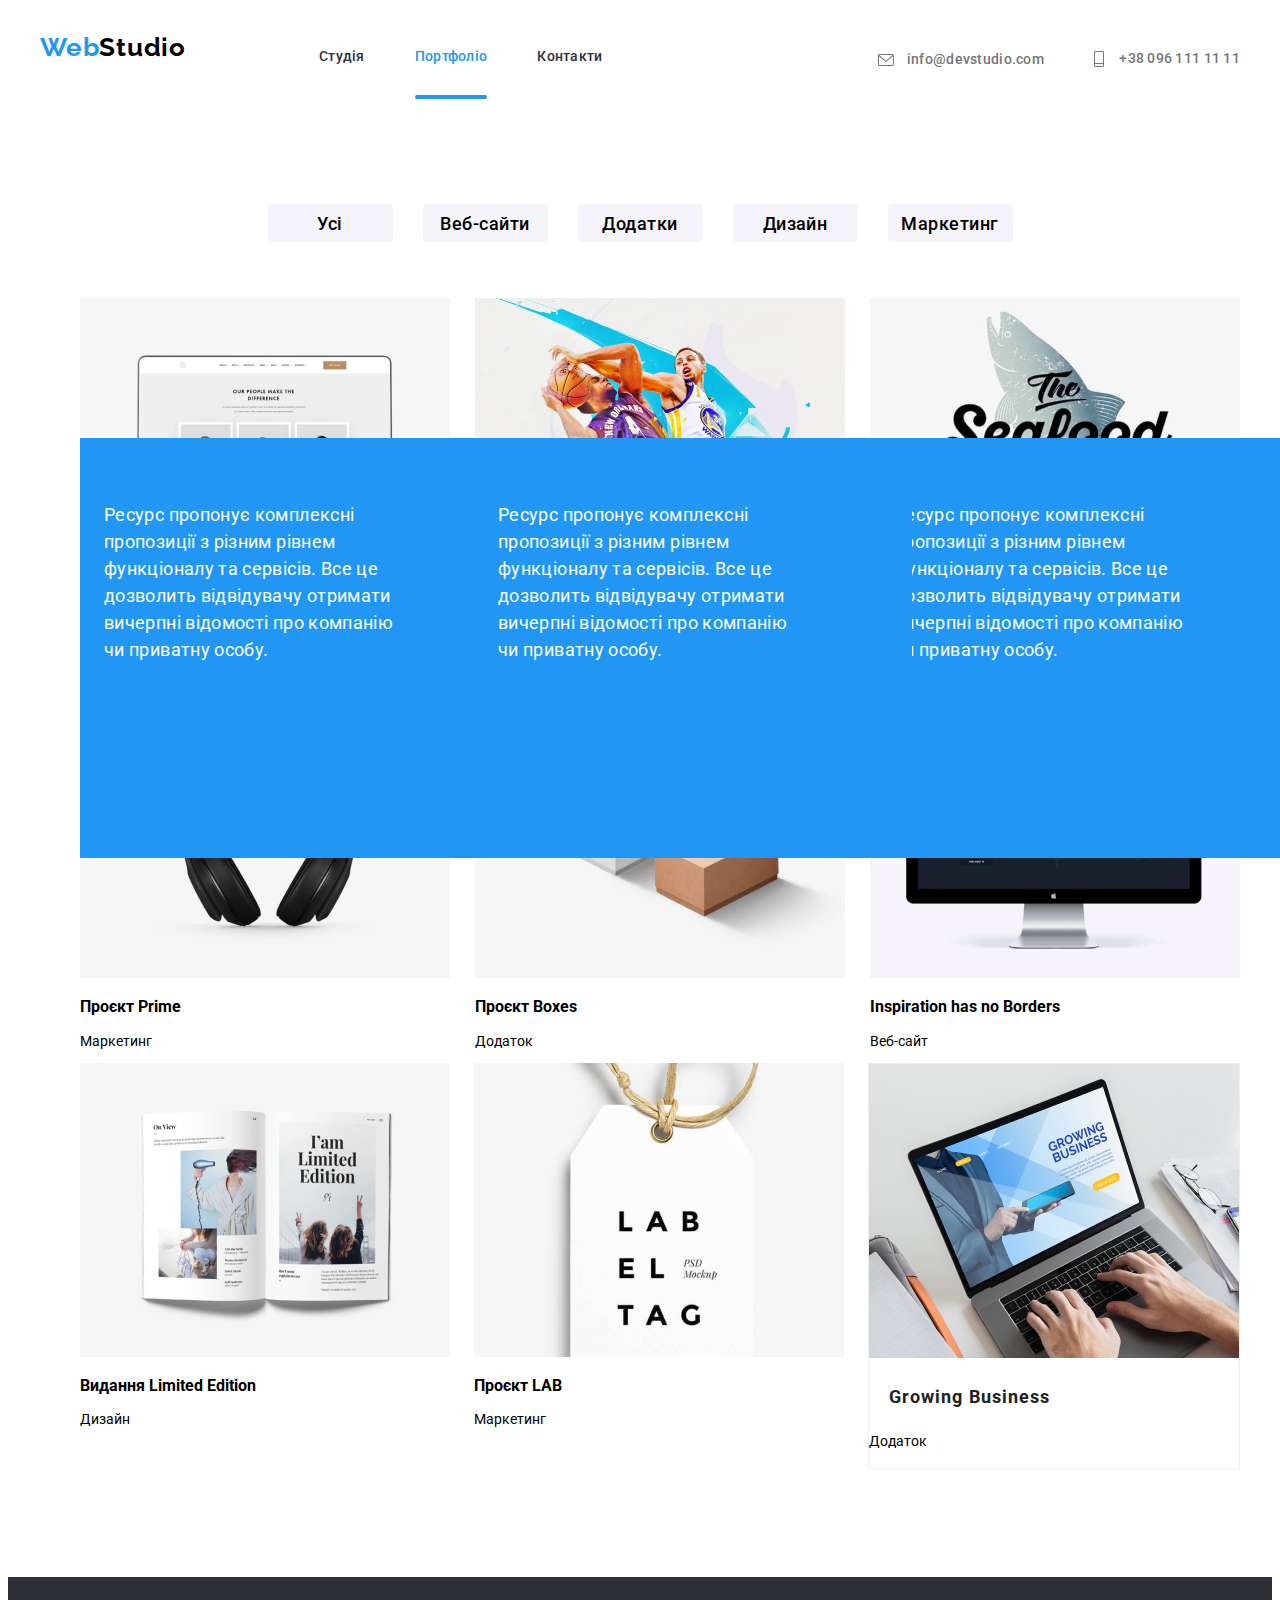
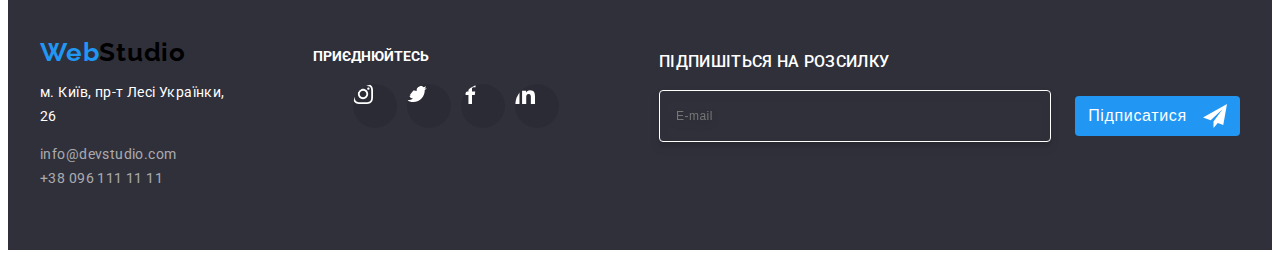
<file: Portfolio.html>
<!DOCTYPE html>
<html lang="en">
  <head>
    <meta charset="UTF-8" />
    <meta name="viewport" content="width=device-width, initial-scale=1.0" />
 <title class="web">WebStudio</title>
    <link rel="preconnect" href="https://fonts.googleapis.com" />
    <link rel="preconnect" href="https://fonts.gstatic.com" crossorigin />
    <link
      href="https://fonts.googleapis.com/css2?family=Raleway:wght@700&family=Roboto:wght@400;500;700;900&display=swap"
      rel="stylesheet"
    />
        <!-- <link rel="stylesheet" href="./css/style.css" /> -->
        <link rel="stylesheet" href="./css/main.min.css" />
  </head>
  <body>
    <header class="header">
      <div class="container">
        <div class="header-spacer">
        
        
          <a
          class="logo header-spacer__logo"
          href="file:///Users/marianasafiulin/Desktop/GOITEENS/dz4-5.html"
          ><span class="header-spacer__logo header-spacer__logo--studio">Web</span>Studio</a
        >
        <nav class="navigation">
          <ul class="nav-list">
            <li class="nav-list__item"><a class="nav-list__link" href="./index.html">Студія</a></li>
            <li class="nav-list__item"><a class="nav-list__link nav-list__link--current" href="./Portfolio.html">Портфоліо</a></li>
            <li class="nav-list__item"><a class="nav-list__link" href="#">Контакти</a></li>
          </ul>
        </nav>
      </div>

        <ul class="addres-list">
          <li class="addres-list__item">
            <a class="addres-list__link" href="mailto:info@devstudio.com">
              <svg class="addres-list__svg" width="16px" height="12px">
                <use
                class="addres-list__icon"
                  href="./images/symboldefs.svg#icon-mail"
                  width="16px"
                  height="12px"
                />
              </svg>
              info@devstudio.com</a
            >
          </li>
          <li class="addres-list__item">
            <a class="addres-list__link" href="tel:+380961111111">
              <svg class="addres-list__svg" width="12px" height="16px">
                <use
                  class="addres-list__icon"
                  href="./images/symboldefs.svg#icon-telephone-nm"
                  width="10px"
                  height="16px"
                />
              </svg>
              +38 096 111 11 11</a
            >
          </li>
        </ul>
      </div>
    </header>
    <main>
      <section class="portfolio-section">
      <div class="container">
      
      <div class="button-list">
        <button class="portf-button">Усі</button>
        <button class="portf-button">Веб-сайти</button>
        <button class="portf-button">Додатки</button>
        <button class="portf-button">Дизайн</button>
        <button class="portf-button">Маркетинг</button>
      </div>
   
      
        <ul class="cards-list">
          <li class="cards-list__item">

            <div class="cards-list__thumb">
            <img src="./images/portfolio/img.png" alt="tehnocrack" />
            <p class="overflow-text">Ресурс пропонує комплексні<br>
              пропозиції з різним рівнем<br> функціоналу та сервісів. Все це<br> дозволить відвідувачу отримати<br> вичерпні відомості про компанію<br>
              чи приватну особу.</p>
            </div>
            <div class="cards-list__name">
            <h2 class="cards-list__work">Технокряк</h2>
            <p class="cards-list__section">Веб-сайт</p>
            </div>
          </li>
          <li class="cards-list__item">
            
            <div class="cards-list__thumb">
            <img
              src="./images/portfolio/img-2.png"
              alt="New Orlean vs Golden Star"
            />
            <p class="overflow-text">Ресурс пропонує комплексні<br>
              пропозиції з різним рівнем<br> функціоналу та сервісів. Все це<br> дозволить відвідувачу отримати<br> вичерпні відомості про компанію<br>
              чи приватну особу.</p>
            </div>
            <div class="cards-list__thumb">
            <h3 class="cards-list__work">Постер New Orlean vs Golden Star</h3>
            <p class="cards-list__section">Дизайн</p>
            </div>
          </li>
          <li class="cards-list__item">
            <div class="cards-list__thumb">
            <img src="./images/portfolio/img-3.png" alt="Seafood" />
            <p class="overflow-text">Ресурс пропонує комплексні<br>
              пропозиції з різним рівнем<br> функціоналу та сервісів. Все це<br> дозволить відвідувачу отримати<br> вичерпні відомості про компанію<br>
              чи приватну особу.</p>
            </div>
            <div class="cards-list__thumb">
            <h3 class="cards-list__work">Ресторан Seafood</h3>
            <p class="cards-list__section">Додаток</p>
            </div>
          </li>
          <li class="cards-list__item">
            <div class="cards-list__thumb">
            <img src="./images/portfolio/img-4.png" alt="Prime" /><p class="overflow-text">Ресурс пропонує комплексні<br>
              пропозиції з різним рівнем<br> функціоналу та сервісів. Все це<br> дозволить відвідувачу отримати<br> вичерпні відомості про компанію<br>
              чи приватну особу.</p>
            </div>
            <div class="cards-list__thumb">
            <h3 class="cards-list__work">Проєкт Prime</h3>
           
            <p class="cards-list__section">Маркетинг</p>
            </div>
          </li>
          <li class="cards-list__item">
            <div class="cards-list__thumb">
            <img src="./images/portfolio/img-5.png" alt="Boxes" /><p class="overflow-text">Ресурс пропонує комплексні<br>
              пропозиції з різним рівнем<br> функціоналу та сервісів. Все це<br> дозволить відвідувачу отримати<br> вичерпні відомості про компанію<br>
              чи приватну особу.</p>
             </div>
             <div class="cards-list__thumb">
            <h3 class="cards-list__work">Проєкт Boxes</h3>
            <p class="cards-list__section">Додаток</p>
            </div>
          </li>
          <li class="cards-list__item">
            <div class="cards-list__thumb">
            <img
              src="./images/portfolio/img-6.png"
              alt="Inspiration has no Borders"
            />
            <p class="overflow-text">Ресурс пропонує комплексні<br>
              пропозиції з різним рівнем<br> функціоналу та сервісів. Все це<br> дозволить відвідувачу отримати<br> вичерпні відомості про компанію<br>
              чи приватну особу.</p>
            </div>
            <div class="cards-list__thumb">
            <h3 class="cards-list__work">Inspiration has no Borders</h3>
            <p class="cards-list__section">Веб-сайт</p>
            </div>
          </li>
          <li class="cards-list__item">
            <div class="cards-list__thumb">
            <img src="./images/portfolio/img-7.png" alt=" Limited Edition" />
            <p class="overflow-text">Ресурс пропонує комплексні<br>
              пропозиції з різним рівнем<br> функціоналу та сервісів. Все це<br> дозволить відвідувачу отримати<br> вичерпні відомості про компанію<br>
              чи приватну особу.</p>
            </div>
            <div class="pcards-list__thumb">
            <h3 class="cards-list__work">Видання Limited Edition</h3>
            <p class="cards-list__section">Дизайн</p>
            </div>
          </li>
          <li class="cards-list__item">
            <div class="cards-list__thumb">
            <img src="./images/portfolio/img-8.png" alt="LAB" />
            <p class="overflow-text">Ресурс пропонує комплексні<br>
              пропозиції з різним рівнем<br> функціоналу та сервісів. Все це<br> дозволить відвідувачу отримати<br> вичерпні відомості про компанію<br>
              чи приватну особу.</p>
            </div>
            <div class="cards-list__thumb">
            <h3 class="cards-list__work">Проєкт LAB</h3>
            <p class="cards-list__section">Маркетинг</p>
            </div>
          </li>
          <li class="portf-list-item">
            <div class="portfolio-cover-image">
            <img src="./images/portfolio/img-9.png" alt="Business" />
            <p class="overflow-text">Ресурс пропонує комплексні<br>
              пропозиції з різним рівнем<br> функціоналу та сервісів. Все це<br> дозволить відвідувачу отримати<br> вичерпні відомості про компанію<br>
              чи приватну особу.</p>
            </div>
            <div class="portfolio-list-name">
            
            <h3 class="portf-list-work">Growing Business</h3>
            <p class="cards-list__section">Додаток</p>
            </div>
          </li>
        </ul>
    
      </div>
    </section>
    </main>
    <footer class="footer">
      <div class="container">
        <!-- <section class="footer-content"> -->
          <div class="footer-content-item">
            <a
          class="logo footer-spacer__logo"
          href="file:///Users/marianasafiulin/Desktop/GOITEENS/dz4-5.html"
          ><span class="footer-spacer__logo--studio">Web</span>Studio</a
        >

            <addres class="addres">
              <p class="addres__text">м. Київ, пр-т Лесі Українки, 26</p>
              <a class="mail-footer" href="mailto:info@devstudio.com">
                info@devstudio.com</a
              >
              <br />
              <a class="tel-footer" href="tel:+380961111111">
                +38 096 111 11 11</a
              >
            </addres>
          </div>

          <div class="footer-social-svg">
            <h2 class="footer-svg__title">ПРИЄДНЮЙТЕСЬ</h2>
            <div class="footer-svg__box">
              <ul class="footer-background">
                <li>
                  <a class="footer-background__svg">
                    <svg class="footer-background__use" >
                      <use
                        class="footer-use__svg"
                        href="./images/symboldefs.svg#icon-instagram"
                        width="20" height="20"
                      />
                    </svg>
                  </a>
                </li>
                <li>
                  <a class="footer-background__svg">
                    <svg class="footer-background__use" >
                      <use
                        class="footer-use__svg"
                        href="./images/symboldefs.svg#icon-twitter"
                        width="20" height="20"
                      />
                    </svg>
                  </a>
                </li>
                <li>
                  <a class="footer-background__svg">
                    <svg class="footer-background__use" >
                      <use
                        class="footer-use__svg"
                        href="./images/symboldefs.svg#icon-facebook"
                        width="20" height="20"
                      />
                    </svg>
                  </a>
                </li>
                <li>
                  <a class="footer-background__svg">
                    <svg class="footer-background__use" >
                      <use
                        class="footer-use__svg"
                        href="./images/symboldefs.svg#icon-linkedin"
                        width="20" height="20"
                      />
                    </svg>
                  </a>
                </li>
              </ul>
            </div>
          </div>
          <div class="footer-media__form">
            <h2 class="footer-media__text">ПІДПИШІТЬСЯ НА РОЗСИЛКУ</h2>

            <form class="footer-form">
              <label class="footer-form__label">
                <input
                  class="footer-form__input"
                  type="email"
                  name="footer-email"
                  placeholder="E-mail"
                  width="358" height="50"
                />
              </label>
              <button type="submit" class="footer-form__btn">
                Підписатися
                <svg class="footer-form__icon" width="24" height="24">
                  <use
                    href="./images/svg/symboldefs.svg#icon-icon-send"
                    width="24"
                    height="24"
                  ></use>
                </svg>
              </button>
            </form>
          </div>
        <!-- </section> -->
      </div>
    </footer>
  </body>
</html>
</file>
<file: css/style.css>
body {
  font-family: "Roboto", sans-serif;
  font-size: 14px;
  font-weight: 400;
}


ul {
  list-style-type: none;
}

.hero-btn {
  border-radius: 4px;
  background: #2196f3;
  border: none;
  box-shadow: 0px 4px 4px 0px rgba(0, 0, 0, 0.15);
}
.container {
  width: 1200px;
  padding: 0 15px;
  margin: 0 auto;
}

.header {
  display: flex;
  flex-direction: row;
  justify-content: center;
  align-items: center;
}
.header-list {
  display: flex;
  justify-content: space-between;
}

.web {
  color: #000;
  font-family: Raleway;
  font-size: 26px;
  font-style: normal;
  font-weight: 700;
  line-height: normal;
  letter-spacing: 0.78px;
  margin-right: 93px;
  text-decoration: none;
  transition-property: color;
  transition-duration: 250ms;
  animation-name: header-anim;
}
 .web-footer-part:hover {
  color: #2196f3;
}

.portfolio-list-name {
  position: relative;
  z-index: 2;
  background-color: #ffff;
  width: 370px;
  height: 108px;
  padding: 21px 0 0 0;
}


.web-part {
  color: #2196f3;
  font-family: "Raleway", sans-serif;
  font-size: 26px;
  font-style: normal;
  text-decoration: none;
  font-weight: 700;
  line-height: normal;
  letter-spacing: 0.78px;
}

.web:hover {
  color: #2196f3;
}

.web-footer:hover {
  color: #2196f3;
}

.navigation {
  display: flex;
  align-items: center;
}

.nav-list {
  display: flex;
  gap: 50px;
}
.addres-item {
  color: #757575;
  font-family: "Roboto", sans-serif;
  font-size: 14px;
  font-style: normal;
  font-weight: 500;
  line-height: normal;
  letter-spacing: 0.28px;
  animation-name: header-anim;
  
}

.addres-text {
  color: inherit;
  text-decoration: none;
  transition-property: color;
  transition-duration: 250ms;
  transition-timing-function: cubic-bezier(0.4, 0, 0.2, 1);
}

.addres-text:hover {
  color: #2196f3;
}

.addres-svg {
  margin-right: 10px;
  vertical-align: middle;
  fill: #757575;
  
}
.addres-use-svg {
  animation-name: fill;
  transition-property: fill;
    transition-duration: 250ms;
    transition-timing-function: cubic-bezier(0.4, 0, 0.2, 1);
  
}


.addres-item:hover .addres-use-svg {
  fill: #2196f3;
}

.nav-item {
  color: #212121;
  font-family: Roboto;
  font-size: 14px;
  font-style: normal;
  font-weight: 500;
  line-height: normal;
  letter-spacing: 0.28px;
  animation-name: header-anim;
}

@keyframes header-anim {
  0%{
    color: initial;
  }
  100%{
    color: #2196f3;
  }
}


.addres-list {
  display: flex;
  gap: 50px;
  align-items: center;
}


.nav-menu-link.current::after {
  content: "";
  position: relative;
  display: block;
  left: 0;
  top: 28px;
  bottom: -1px;
  height: 4px;
  background-color: #2196f3;
  border-radius: 2px;
  transition-property: color;
  transition-duration: 250ms;
  transition-timing-function: cubic-bezier(0.4, 0, 0.2, 1);
}

.nav-menu-link:hover {
  width: 100%;
  color: #2196f3;
}

.nav-menu-link.current {
  color: #2196f3;
}

.nav-menu-link {
  position: relative;
  color: #2e2f42;
  font-family: Roboto;
  font-size: 16px;
  font-style: normal;
  font-weight: 500;
  line-height: 1.5;
  letter-spacing: 0.02em;
  text-decoration: none;
  display: block;
  gap: 40px;
  font-size: 14px;
  transition-property: color;
  transition-duration: 250ms;
  transition-timing-function: cubic-bezier(0.4, 0, 0.2, 1);
}

.nav-item:hover .nav-menu-link {
  color: #2196f3;
}
.header-mail {
  color: #757575;
}
.header-telephone {
  color: #757575;
}

.hero {
  background-image: url("../images/overlay.jpg");
  opacity: 0, 5;
  background-repeat: no-repeat;
  background-color: #2f303a;
  padding-top: 200px;
  padding-bottom: 200px;
  background-position: center;

}

.hero-btn {
  color: #fff;
  text-align: center;
  font-family: Roboto;
  font-size: 16px;
  font-style: normal;
  font-weight: 700;
  line-height: 30px;
  padding: 10px 32px;
  display: block;
  margin: 0 auto;
}

.hero-title {
  width: 696px;
  height: 120px;
  color: #fff;
  text-align: center;
  font-family: Roboto;
  font-weight: 900;
  font-size: 44px;
  font-style: normal;
  text-transform: uppercase;
  margin: auto;
}

.title-h2 {
  margin-bottom: 50px;
  color: #212121;
    text-align: center;
    font-family: "Roboto", sans-serif;
    font-size: 36px;
    font-style: normal;
    font-weight: 700;
    line-height: normal;
    letter-spacing: 1.08px;
}

.team-list {
  display: flex;
  flex-direction: row;
}

.adventages-list {
  display: flex;
  gap: 30px;
}

.adventages-list-item::before {
  content: "";
  display: inline-block;
  width: 270px;
  height: 120px;
  background-color: #f5f4fa;
  background-repeat: no-repeat;
  background-position: center;
}

.adventages-list-item:nth-child(1)::before {
  background-image: url("../images/antena.svg");
}

.adventages-list-item:nth-child(2)::before {
  background-image: url("../images/astronaut.svg");
}

.adventages-list-item:nth-child(3)::before {
  background-image: url("../images/clock.svg");
}

.adventages-list-item:nth-child(4)::before {
  background-image: url("../images/diagram.svg");
}

.adventages-list-tittle {
  color: #212121;
  font-family: Roboto;
  font-size: 14px;
  font-style: normal;
  font-weight: 700;
  line-height: normal;
  letter-spacing: 0.42px;
  text-transform: uppercase;
  padding-top: 30px;
  padding-bottom: 10px;
}

.adventages-list-text {
  color: #757575;
  font-family: Roboto;
  font-size: 14px;
  font-style: normal;
  font-weight: 400;
  line-height: 24px; /* 171.429% */
  letter-spacing: 0.42px;
}

.photo {
  width: 270px;
  height: 260px;
  margin-bottom: 30px;
}

.work-title {
  margin-bottom: 50px;
  color: #212121;
  text-align: center;
  font-family: "Roboto", sans-serif;
  font-size: 36px;
  font-style: normal;
  font-weight: 700;
  line-height: normal;
  letter-spacing: 1.08px;
}

.work-list {
  display: flex;
  gap: 30px;
}

.work-list-item {
  position: relative;
}



.work-list-name {
  display: block;
  background-color: #2f303a;
  opacity: 80%;
  width: 370px;
  height: 70px;
  padding-top: 27px;
  position: relative;
  top: 73px;
}

.work-name-text {
  font-family: "Roboto", sans-serif;
  font-size: 14px;
  color: #fff;
  padding-top: 27px;
  position: absolute;
  width: 100%;
  bottom: 0;
  padding-bottom: 27px;
  text-transform: uppercase;
  text-align: center;
  background-color: rgba(47, 48, 58, 0.8);
}

.team-list {
  display: flex;
  gap: 30px;
}

.team {
  display: flex;
  padding-top: 94px;
  padding-bottom: 94px;
  text-align: center;
  background: #f5f4fa;
}

.team-user {
  border: #000;
  border-radius: 0px 0px 4px 4px;
  background: #fff;
  box-shadow: 0px 2px 1px 0px rgba(0, 0, 0, 0.2),
    0px 1px 1px 0px rgba(0, 0, 0, 0.14), 0px 1px 3px 0px rgba(0, 0, 0, 0.12);
  padding-bottom: 30px;
}



.background-div-svg {
  display: flex;
  justify-content: center;
  gap: 10px
  ;
}

.background-div {
  display: flex;
  justify-content: center;
  align-items: center;
  width: 44px;
  height: 44px;
  border: 2px solid none;
  border-radius: 45px;
  fill: #afb1b8;
  animation-name: svg-background;
  transition-property: background-color;
  transition-duration: 250ms;
  transition-timing-function: cubic-bezier(0.4, 0, 0.2, 1);
}

.background-div:hover {
  background-color: #2196f3;
  fill: #fff;
  border: 2px solid none;
  border-radius: 45px;
  
}

.footer-svg {
  width: 20px;
  height: 20px;
  background-size: 44px;
}

.footer-background-div {
  display: flex;
  justify-content: center;
  align-items: center;
  width: 44px;
  height: 44px;
  border: 2px solid none;
  border-radius: 45px;
  fill: #fff;
  background-color: rgba(0, 0, 0, 10%);
  margin-right: 10px;
  animation-name: svg-background;
  transition-property: background-color;
  transition-duration: 250ms;
  transition-timing-function: cubic-bezier(0.4, 0, 0.2, 1);
}

@keyframes svg-background{
  0%{
    background-color: initial;
  }
  100%{
    background-color: #2196f3;
  }
}

.footer-background-div:hover {
  background-color: #2196f3;
  fill: #fff;
  border: 2px solid none;
  border-radius: 45px;
  
}

.footer-svg-title {
  text-align: center;
  color: #fff;
  font-family: "Roboto", sans-serif;
  font-weight: 500;
  font-size: 16px;
  line-height: 1.5;
  letter-spacing: 0.02em;
}

.work-svg {
  width: 20px;
  height: 20px;
  background-size: 44px;
}

.work-svg:hover {
  fill: #fff;
}

.name {
  color: #212121;
  text-align: center;
  font-family: Roboto;
  font-size: 16px;
  font-style: normal;
  font-weight: 500;
  line-height: normal;
  letter-spacing: 0.48px;
}

.robota {
  color: #757575;
  text-align: center;
  font-family: Roboto;
  font-size: 16px;
  font-style: normal;
  font-weight: 400;
  line-height: normal;
  letter-spacing: 0.48px;
  margin: 10px 0 30px 0;
  
}

.mail-footer,
.tel-footer {
  color: rgba(255, 255, 255, 0.6);
  font-family: Roboto;
  font-size: 14px;
  font-style: normal;
  font-weight: 400;
  line-height: 24px; /* 171.429% */
  letter-spacing: 0.42px;
  text-decoration: none;
}

.addres {
  color: #fff;
  font-family: Roboto;
  font-size: 14px;
  font-style: normal;
  font-weight: 400;
  line-height: 24px; /* 171.429% */
  letter-spacing: 0.42px;
}

.adventages {
  padding-top: 94px;
  padding-bottom: 94px;
}

.work {
  display: flex;
  padding-bottom: 94px;
  text-align: center;
}

.users {
  padding: 94px 0 94px 0;
}

.users-list-title {
  text-align: center;
  margin-bottom: 50px;
  color: #212121;
    font-family: "Roboto", sans-serif;
    font-size: 36px;
    font-style: normal;
    font-weight: 700;
    line-height: normal;
    letter-spacing: 1.08px;
}

.users-box {
  display: flex;
  padding-top: 94px;
  padding-bottom: 95px;
  display: flex;
  justify-content: space-between;
}

.users-list {
  display: flex;
  gap: 30px;
}

.users-list-box {
  display: flex;
  align-items: center;
  width: 170px;
  height: 92px;
  border: #afb1b8 1px solid;
  border-radius: 4px;
  transition-property: color;
  transition-duration: 250ms;
  transition-timing-function: cubic-bezier(0.4, 0, 0.2, 1);
}

.users-list-box:hover .user-svg-use {
  fill: #2196f3;
}

.users-list-box:hover {
  border-color: #2196f3;
  border-radius: 4px;
  
}

.users-svg {
  fill: #afb1b8;
  animation-name: fill;
  transition-property: fill;
    transition-duration: 250ms;
    transition-timing-function: cubic-bezier(0.4, 0, 0.2, 1);
  
}

.users-list-svg {
  display: block;
  margin: 0 auto;
  transition-property: border;
  transition-duration: 250ms;
  transition-timing-function: cubic-bezier(0.4, 0, 0.2, 1);
  
}

.users-list-svg:hover {
  border: #2196f3;
  
}

.users-list-box:hover .users-svg {
  fill: #2196f3;
  
}

.web-footer-part {
  color: #2196f3;
  text-decoration: none;
  font-family: Raleway;
  font-size: 26px;
  font-style: normal;
  font-weight: 700;
  line-height: normal;
  letter-spacing: 0.78px;
  text-decoration: none;
}

.web-footer {
  color: #fff;
  font-family: Raleway;
  font-size: 26px;
  font-style: normal;
  font-weight: 700;
  line-height: normal;
  letter-spacing: 0.78px;
  padding-top: 60px;
  text-decoration: none;
}

.addres {
  padding-top: 10px;
}

.mail-footer {
  padding-top: 5px;
}

.tel-footer {
  padding-top: 5px;
  padding-bottom: 60px;
}



.footer-background {
  display: flex;
  justify-content: center;
}

.footer-content-item {
  margin-right: 70px;
}

.footer-social-svg {
  margin-top: 70px;
  margin-right: 93px;
}

/* portfolio */



.portf-button {
  width: 125px;
  height: 38px;
  flex-shrink: 0;
  border-radius: 4px;
  background: #f5f4fa;
  transition-property: background-color;
  transition-duration: 250ms;
  transition-timing-function: cubic-bezier(0.4, 0, 0.2, 1);
}
.portf-button:hover {
  background-color: #2196f3;
  color: #fff;
}



.header-list {
  display: flex;
  justify-content: space-between;
  padding: 24px 0 25px 0;
}




.portfolio-list {
  display: flex;
  flex-wrap: wrap;
  justify-content: space-between;
  margin-top: 56px;
  

}

.portfolio-section {
  padding-bottom: 94px;
}

.portf-button {
  background-color: #f5f4fa;
  text-align: center;
  font-family: Roboto;
  font-size: 16px;
  font-style: normal;
  font-weight: 500;
  letter-spacing: 0.48px;
  font-size: large;
  border: none;
  width: 125px;
  height: 38px;
  flex-shrink: 0;
  border-radius: 4px;
  background: #f5f4fa;
}

.button-div {
  display: flex;
  justify-content: center;
}

.button-list {
  display: flex;
  justify-content: center;
  gap: 30px;
  margin-top: 94px;
}
.container-portfolio {
  width: 1200px;
}







.portf-list-item:hover .overflow-text {
  background-color: rgba(6, 139, 255, 0.9);
  transform: translateY(0);
  transition: transform 250ms cubic-bezier(0.4, 0, 0.2, 1);
  
  
}
.portf-list-item {
  width: 370px;
  height: 404px;
  border: 1px solid #EEEEEE;
}
.portfolio-cover-image {
  width: 370px;
  position: relative;
   overflow: hidden; 
  
}
.overflow-text {
  padding: 63px 44px 63px 24px;
  font-size: 18px;
  letter-spacing: 0.02em;
  line-height: 1.5;
  position: absolute;
  top: 0;
  width: 370px;
  height: 294px;
  align-items: center;
  justify-content: center;
  color: #fff;
  background: #2196f3;
  transform: translateY(100%); 
  transition: transform 250ms cubic-bezier(0.4, 0, 0.2, 1); 
}

.portf-list-item:hover {
  box-shadow: 0px 2px 1px 0px rgba(0, 0, 0, 0.2),
    0px 1px 1px 0px rgba(0, 0, 0, 0.14), 0px 1px 3px 0px rgba(0, 0, 0, 0.12);
}

.portf-list-work {
  color: #212121;
  font-family: Roboto;
  font-size: 18px;
  font-style: normal;
  font-weight: 700;
  line-height: 36px; /* 200% */
  letter-spacing: 1.08px;
  margin-left: 20px;
}

.portf-work-section {
  color: #757575;
  font-family: Roboto;
  font-size: 16px;
  font-style: normal;
  font-weight: 400;
  line-height: 30px; /* 187.5% */
  letter-spacing: 0.48px;
  margin-bottom: 20px;
  margin-left: 20px;
}

footer {
  background: #2f303a;
}

.web-footer-part {
  color: #2196f3;

  font-family: Raleway;
  font-size: 26px;
  font-style: normal;
  font-weight: 700;
  line-height: normal;
  letter-spacing: 0.78px;
}

.web-footer {
  color: #fff;
  font-family: Raleway;
  font-size: 26px;
  font-style: normal;
  font-weight: 700;
  line-height: normal;
  letter-spacing: 0.78px;
  padding-top: 60px;
  margin-bottom: 20px;
  display: inline-block;
  transition-property: color;
  transition-duration: 250ms;
  transition-timing-function: cubic-bezier(0.4, 0, 0.2, 1);
}

.addres {
  padding-top: 20px;
}

.mail-footer {
  padding-top: 5px;
}

.tel-footer {
  padding-top: 5px;
  padding-bottom: 60px;
}

.mail-footer,
.tel-footer {
  color: rgba(255, 255, 255, 0.6);
  font-family: Roboto;
  font-size: 14px;
  font-style: normal;
  font-weight: 400;
  line-height: 24px; /* 171.429% */
  letter-spacing: 0.42px;
}

.addres {
  color: #fff;
  font-family: Roboto;
  font-size: 14px;
  font-style: normal;
  font-weight: 400;
  line-height: 24px; /* 171.429% */
  letter-spacing: 0.42px;
  margin-top: 20px;
}

.footer-background {
  display: flex;
  justify-content: center;
}

.footer {
  padding-top: 60px;
  padding-bottom: 60px;
  background-color: #2f303a;
}
.footer .container {
  display: flex;
}

.footer-svg {
  width: 20px;
  height: 20px;
  background-size: 44px;
}



.footer-background-div {
  display: flex;
  justify-content: center;
  align-items: center;
  width: 44px;
  height: 44px;
  border: 2px solid none;
  border-radius: 45px;
  fill: #fff;
  background-color: rgba(0, 0, 0, 10%);
  margin-right: 10px;
}

.footer-background-div:hover {
  background-color: #2196f3;
  fill: #fff;
  border: 2px solid none;
  border-radius: 45px;
  transition-duration: 250ms;
  transition-timing-function: cubic-bezier(0.4, 0, 0.2, 1);
}

.footer-svg-title {
  text-align: start;
  color: #fff;
  font-family: "Roboto", sans-serif;
  margin-bottom: 25px;
  display: inline-block;
}

.footer-media-form {
  justify-content: flex-start;
  align-items: flex-start;
  margin-top: 70px;
}

.footer-media-text {
  font-weight: 500;
  font-size: 16px;
  line-height: 1.5;
  letter-spacing: 0.02em;
  color: #fff;
  margin-bottom: 16px;
}

.container-svg-footer {
  display: flex;
  gap: 24px;
  border-radius: 50%;
  width: 100%;
  height: 100%;
  justify-content: center;
  align-items: center;
  background-color: #2196f3;
  fill: #fff;
  transition: background-color 250ms cubic-bezier(0.4, 0, 0.2, 1);
}

.footer-form {
  display: flex;
  gap: 24px;
  flex-direction: inherit;
  align-items: center;
}

.footer-form-input {
  width: 264px;
  height: 40px;
  border-radius: 4px;
  border: 1px solid var(--WHITE, #fff);
  box-shadow: 0px 4px 4px 0px rgba(0, 0, 0, 0.15);
  background-color: transparent;
  padding: 0 16px;
  font-size: 12px;
  line-height: 1.5;
  letter-spacing: 0.04em;
  filter: drop-shadow(0px 4px 4px rgba(0, 0, 0, 0.15));
  color: #ffffff;
}
.footer-form-input::placeholder {
  color: #fff;
}
.footer-form-btn {
  height: 40px;
  min-width: 165px;

  display: inline-flex;
  justify-content: center;
  align-items: center;

  border-radius: 4px;
  color: #fff;
  background-color: #2196f3;
  border: none;
  color: #fff;
  text-align: center;

  font-size: 16px;

  font-weight: 500;
  line-height: 1.5;
  letter-spacing: 0.04em;
  cursor: pointer;
}

.footer-form-btn:hover {
  background-color: #2196f3;
  transition: transform 250ms cubic-bezier(0.4, 0, 0.2, 1), opacity 250ms cubic-bezier(0.4, 0, 0.2, 1); /* Анімація для transform і opacity */

}

.footer-form-btn:focus {
  background-color: #2196f3;
}
.footer-button-icon {
  margin-left: 16px;
  fill: #fff;
}

.privacy-policy-link {
  color: #2196f3;
}

.backdrop {
  align-items: center;
  justify-content: center;
  display: flex;
  position: fixed;
  top: 0;
  left: 0;
  width: 100%;
  height: 100%;
  background-color: rgba(0, 0, 0, 0.5);
  opacity: 1;
  z-index: 9;
  transition: opacity 250ms cubic-bezier(0.4, 0, 0.2, 1);
}
.modal {
  position: absolute;
  width: 528px;
  padding: 40px;
  padding: 15px;
  background-color: #ffffff;
  border-radius: 4px;
  transform: translate(-2%, -1%);
  transition: transform 250ms cubic-bezier(0.4, 0, 0.2, 1);
}

.modal-title {
  font-family: "Roboto", sans-serif;
  font-weight: 700;
  font-size: 20px;
  letter-spacing: 0.03em;
  text-align: center;

  margin-bottom: 12px;
}
.modal-list {
  display: flex;
  flex-direction: column;
  margin-bottom: 20px;
}
.modal-list-label {
  letter-spacing: 0.01em;

  padding-right: 7px;
  position: relative;
  font-size: 12px;
}
.modal-list-input {
  border: 1px solid rgba(33, 33, 33, 0.2);
  border-radius: 4px;
  width: 100%;
  padding: 12px 20px 12px 42px;
  margin-top: 4px;
  outline: none;
  cursor: pointer;
}
.modal-svg {
  position: absolute;
  left: 16px;
  top: 17px;
}
.modal-list-input:hover {
  border-color: #2196f3;
  transition-duration: 250ms;
  transition-timing-function: cubic-bezier(0.4, 0, 0.2, 1);
}
.modal-list-input:hover + .modal-svg {
  fill: #2196f3;
  animation-name: fill;
  transition-property: fill;
    transition-duration: 250ms;
    transition-timing-function: cubic-bezier(0.4, 0, 0.2, 1);
  
}

@keyframes fill {
  0% {
    fill: initial;
  }
  100% {
    fill: #2196f3;
  }
}
.modal-textarea {
  width: 100%;
  height: 120px;

  font-size: 12px;
  line-height: 1.17;
  letter-spacing: 0.04em;
  color: #afb1b8;
  border: 1px solid #afb1b8;
  border-radius: 4px;
  background-color: transparent;
  padding: 8px 16px;
  margin: 8px 0 0 0;
}
.div-modal-check {
  width: 16px;
  height: 15px;
  border: 2px solid #212121;
  margin-right: 5px;
}
.div-modal-check:checked::after {
  display: flex;
  justify-content: center;
  align-items: center;
  background-color: #2196f3;
  border: 3px solid #2196f3;
}

.modal-list-item {
  margin-bottom: 8px;
}
.div-modal-text {
  font-weight: 400;
  font-size: 14px;
  line-height: 1.71;
  letter-spacing: 0.03em;
  color: #757575;
  text-align: center;
  margin-bottom: 40px;
}
.div-modal-link {
  color: #2196f3;
  text-decoration: underline;
}
.div-modal-bth-sbm {
  width: 200px;
  height: 50px;
  display: block;
  border: none;
  border-radius: 4px;
  box-shadow: 0 4px 4px 0 rgba(0, 0, 0, 0.5);
  font-weight: 700;
  font-size: 16px;
  line-height: 1, 87;
  margin: 0 auto;
  cursor: pointer;
  letter-spacing: 0.06em;
  color: #fff;
  background-color: #2196f3;
}
.div-modal-bth-close {
  right: px;
  width: 30px;
  height: 30px;
  border-radius: 50px;
  background-color: #fff;
  cursor: pointer;
  border: 1px solid #1e1e1e10;
  position: relative;
  left: 468px;
}
.div-modal-svg-close {
  fill: #757575;
  width: 11px;
  height: 11px;
}
.div-modal-btn-close:hover {
  fill: #2196f3;
  animation-name: fill;
  transition-property: fill;
    transition-duration: 250ms;
    transition-timing-function: cubic-bezier(0.4, 0, 0.2, 1);
}
.is-hidden {
  opacity: 0;
  pointer-events: none;
}
.no-scroll {
  overflow: hidden;
}

.input-wrap {
  margin-top: 8px;
  position: relative;
}

.modal-list-name {
  color: #757575;
}
.modal-textarea:hover {
  border-color: #2196f3;
  animation-name: input-border;
  
  
}

@keyframes input-border {
  0% {
    fill: initial;
  }
  100% {
    fill: #2196f3;
  }
}
</file>
<file: css/main.min.css>
@keyframes svg-background{0%{background-color:initial}100%{background-color:#2196f3}}body{font-family:"Roboto",sans-serif;font-size:14px;font-weight:400}.container{width:1200px;padding:0 15px;margin:0 auto}ul{list-style-type:none}.header{padding:24px 0 25px;display:flex;justify-content:center}.header .container{display:flex;justify-content:space-between}.logo{color:#000;font-family:Raleway;font-size:26px;font-style:normal;font-weight:700;line-height:normal;letter-spacing:.78px;text-decoration:none;transition-property:color;transition-duration:250ms;animation-name:header-anim}.header-spacer{display:flex;gap:93px}.header-spacer__logo--studio{color:#2196f3;font-family:"Raleway",sans-serif;font-size:26px;font-style:normal;text-decoration:none;font-weight:700;line-height:normal;letter-spacing:.78px}.logo:hover{color:#2196f3}.navigation{display:flex;align-items:center}.nav-list{display:flex;gap:50px}.nav-list__item{color:#212121;font-family:Roboto;font-size:14px;font-style:normal;font-weight:500;line-height:normal;letter-spacing:.28px;animation-name:header-anim}.nav-list__link{position:relative;color:#2e2f42;font-family:Roboto;font-size:16px;font-style:normal;font-weight:500;line-height:1.5;letter-spacing:.02em;text-decoration:none;display:block;gap:40px;font-size:14px;transition-property:color;transition-duration:250ms;transition-timing-function:cubic-bezier(0.4, 0, 0.2, 1)}.addres-list__item{color:#757575;font-family:"Roboto",sans-serif;font-size:14px;font-style:normal;font-weight:500;line-height:normal;letter-spacing:.28px;animation-name:header-anim}.addres-list__link{color:inherit;text-decoration:none;transition-property:color;transition-duration:250ms;transition-timing-function:cubic-bezier(0.4, 0, 0.2, 1)}.addres-list__svg{margin-right:10px;vertical-align:middle;fill:#757575}.addres-list__icon{animation-name:fill;transition-property:fill;transition-duration:250ms;transition-timing-function:cubic-bezier(0.4, 0, 0.2, 1)}.addres-list__link:hover{color:#2196f3}.addres-list__svg{margin-right:10px;vertical-align:middle;fill:#757575}.addres-list__item:hover .addres-list__icon{fill:#2196f3}@keyframes header-anim{0%{color:initial}100%{color:#2196f3}}.addres-list{display:flex;gap:50px;align-items:center}.nav-list__link.nav-list__link--current::after{content:"";position:relative;display:block;left:0;top:28px;bottom:-1px;height:4px;background-color:#2196f3;border-radius:2px;transition-property:color;transition-duration:250ms;transition-timing-function:cubic-bezier(0.4, 0, 0.2, 1)}.nav-list__link:hover{width:100%;color:#2196f3}.nav-list__link.nav-list__link--current{color:#2196f3}.nav-list__item:hover .navigation__link{color:#2196f3}.hero{background-image:url("../images/overlay.jpg");opacity:0,5;background-repeat:no-repeat;background-color:#2f303a;padding-top:200px;padding-bottom:200px;background-position:center}.hero__button{border-radius:4px;background:#2196f3;border:none;box-shadow:0px 4px 4px 0px rgba(0,0,0,.15)}.hero__button{color:#fff;text-align:center;font-family:Roboto;font-size:16px;font-style:normal;font-weight:700;line-height:30px;padding:10px 32px;display:block;margin:0 auto}.hero__title{width:696px;height:120px;color:#fff;text-align:center;font-family:Roboto;font-weight:900;font-size:44px;font-style:normal;text-transform:uppercase;margin:auto}.adventages-list{display:flex;gap:30px}.adventages{padding:94px 0 94px}.adventages-list__title{color:#212121;font-family:Roboto;font-size:14px;font-style:normal;font-weight:700;line-height:normal;letter-spacing:.42px;text-transform:uppercase;padding-top:30px;padding-bottom:10px}.adventages-list__description{color:#757575;font-family:Roboto;font-size:14px;font-style:normal;font-weight:400;line-height:24px;letter-spacing:.42px}.adventages-list__item::before{content:"";display:inline-block;width:270px;height:120px;background-color:#f5f4fa;background-repeat:no-repeat;background-position:center}.adventages-list__item:nth-child(1)::before{background-image:url("../images/antena.svg")}.adventages-list__item:nth-child(2)::before{background-image:url("../images/astronaut.svg")}.adventages-list__item:nth-child(3)::before{background-image:url("../images/clock.svg")}.adventages-list-item:nth-child(4)::before{background-image:url(/images/diagram.svg)}.work__title{margin-bottom:50px;color:#212121;text-align:center;font-family:"Roboto",sans-serif;font-size:36px;font-style:normal;font-weight:700;line-height:normal;letter-spacing:1.08px}.work-list{display:flex;gap:30px}.work-list__item{position:relative}.work-list__name{display:block;background-color:#2f303a;opacity:80%;width:370px;height:70px;padding-top:27px;position:relative;top:73px}.work-name__text{font-family:"Roboto",sans-serif;font-size:14px;color:#fff;padding-top:27px;position:absolute;width:100%;bottom:0;padding-bottom:27px;text-transform:uppercase;text-align:center;background-color:rgba(47,48,58,.8)}.team-list{display:flex;gap:30px}.team-list__item{border-radius:5px;padding-bottom:30px;background-color:#fff;padding-bottom:30px}.team-list__name{word-wrap:break-word;margin-top:15px}.team-list__description{word-wrap:break-word;color:#fff}.team{display:flex;padding-top:94px;padding-bottom:94px;text-align:center;background:#f5f4fa}.team-list__item:hover{box-shadow:0px 2px 1px 0px rgba(0,0,0,.2),0px 1px 1px 0px rgba(0,0,0,.14),0px 1px 3px 0px rgba(0,0,0,.12);border:#000;border-radius:0px 0px 4px 4px}.comunication-list__link{display:flex;justify-content:center;align-items:center;width:44px;height:44px;border:2px solid none;border-radius:45px;fill:#afb1b8;animation-name:svg-background;transition-property:background-color;transition-duration:250ms;transition-timing-function:cubic-bezier(0.4, 0, 0.2, 1)}.comunication-list__link:hover{background-color:#2196f3;fill:#fff;border:2px solid none;border-radius:45px;transition-duration:250ms;transition-timing-function:cubic-bezier(0.4, 0, 0.2, 1)}.comunication-list{display:flex;justify-content:center;margin:0 auto}.background-div-svg{display:flex;justify-content:center;gap:10px}@keyframes svg-background{0%{background-color:initial}100%{background-color:#2196f3}}.team__title{color:#212121;font-size:36px;font-style:normal;font-family:"Roboto",sans-serif;font-weight:700;line-height:normal;letter-spacing:1px;text-transform:none;margin-bottom:50px}.team-list__name{color:#212121;font-size:16px;font-style:normal;font-family:"Roboto",sans-serif;font-weight:500;line-height:normal;letter-spacing:0;text-transform:none}.team-list__description{color:#757575;font-size:16px;font-style:normal;margin-top:10px;text-align:center;font-family:"Roboto",sans-serif;font-weight:400;line-height:normal;margin-bottom:30px;letter-spacing:0;text-transform:none}.users{padding:94px 0 94px 0}.users-title{text-align:center;margin-bottom:50px;color:#212121;font-family:"Roboto",sans-serif;font-size:36px;font-style:normal;font-weight:700;line-height:normal;letter-spacing:1.08px}.users-list{display:flex;gap:30px}.users-list__box{display:flex;align-items:center;width:170px;height:92px;border:#afb1b8 1px solid;border-radius:4px;transition-property:color;transition-duration:250ms;transition-timing-function:cubic-bezier(0.4, 0, 0.2, 1)}.users-list__svg{display:block;margin:0 auto;transition-property:border;transition-duration:250ms;transition-timing-function:cubic-bezier(0.4, 0, 0.2, 1)}.users-list__box:hover .user-svg-use{fill:#2196f3}.users-list__box:hover{border-color:#2196f3;border-radius:4px}.users-svg{fill:#afb1b8;animation-name:fill;transition-property:fill;transition-duration:250ms;transition-timing-function:cubic-bezier(0.4, 0, 0.2, 1)}.users-list__svg:hover{border:#2196f3}.users-list__box:hover .users-svg{fill:#2196f3}.footer-background{display:flex;justify-content:center}.footer{padding-top:60px;padding-bottom:60px;background-color:#2f303a}.footer .container{display:flex}.privacy-policy-link{color:#2196f3}.footer-spacer__logo--studio{color:#2196f3;font-family:"Raleway",sans-serif;font-size:26px;font-style:normal;text-decoration:none;font-weight:700;line-height:normal;letter-spacing:.78px}.addres{padding-top:10px}.mail-footer{padding-top:5px;margin-top:20px}.tel-footer{padding-top:5px;padding-bottom:60px}.footer-background{display:flex;justify-content:center}.footer-content-item{margin-right:70px}.mail-footer,.tel-footer{color:rgba(255,255,255,.6);font-family:Roboto;font-size:14px;font-style:normal;font-weight:400;line-height:24px;letter-spacing:.42px;text-decoration:none}.web-footer-part:hover{color:#2196f3}.addres__text{color:#fff;font-size:14px;font-weight:400;line-height:1.71;letter-spacing:.42px;text-align:left;text-transform:none;text-decoration:none;font-style:normal;word-wrap:break-word}.footer-social-svg__title{text-align:start;color:#fff;font-family:"Roboto",sans-serif;margin-bottom:25px;display:inline-block}.footer-svg__title{color:#fff;font-size:14px;font-style:normal;font-family:"Roboto",sans-serif;font-weight:700;line-height:normal;letter-spacing:0;text-transform:uppercase;margin-bottom:20px}.footer-social-svg{margin-right:90px}.footer-background__use{width:44px;height:44px;border:2px solid none;border-radius:45px;fill:#fff;background-color:rgba(0,0,0,.1);margin-right:10px}.footer-background__use:hover{background-color:#2196f3;fill:#fff;border:2px solid none;border-radius:45px;transition-duration:250ms;transition-timing-function:cubic-bezier(0.4, 0, 0.2, 1)}.footer-background__svg{display:flex;align-items:center;justify-content:center}.backdrop{align-items:center;justify-content:center;display:flex;position:fixed;top:0;left:0;width:100%;height:100%;background-color:rgba(0,0,0,.5);opacity:1;z-index:9;transition:opacity 250ms cubic-bezier(0.4, 0, 0.2, 1)}.modal{position:absolute;width:528px;padding:40px;padding:15px;background-color:#fff;border-radius:4px;transform:translate(-2%, -1%);transition:transform 250ms cubic-bezier(0.4, 0, 0.2, 1)}.modal-title{font-family:"Roboto",sans-serif;font-weight:700;font-size:20px;letter-spacing:.03em;text-align:center;margin-bottom:12px}.modal-list{display:flex;flex-direction:column;margin-bottom:20px}.modal-list-label{letter-spacing:.01em;padding-right:7px;position:relative;font-size:12px}.modal-list-input{border:1px solid rgba(33,33,33,.2);border-radius:4px;width:100%;padding:12px 20px 12px 42px;margin-top:4px;outline:none;cursor:pointer}.modal-svg{position:absolute;left:16px;top:17px}.modal-list-input:hover{border-color:#2196f3;transition-duration:250ms;transition-timing-function:cubic-bezier(0.4, 0, 0.2, 1)}.modal-list-input:hover+.modal-svg{fill:#2196f3;animation-name:fill;transition-property:fill;transition-duration:250ms;transition-timing-function:cubic-bezier(0.4, 0, 0.2, 1)}@keyframes fill{0%{fill:initial}100%{fill:#2196f3}}.modal-textarea{width:100%;height:120px;font-size:12px;line-height:1.17;letter-spacing:.04em;color:#afb1b8;border:1px solid #afb1b8;border-radius:4px;background-color:rgba(0,0,0,0);padding:8px 16px;margin:8px 0 0 0}.div-modal-check{width:16px;height:15px;border:2px solid #212121;margin-right:5px}.div-modal-check:checked::after{display:flex;justify-content:center;align-items:center;background-color:#2196f3;border:3px solid #2196f3}.modal-list-item{margin-bottom:8px}.div-modal-text{font-weight:400;font-size:14px;line-height:1.71;letter-spacing:.03em;color:#757575;text-align:center;margin-bottom:40px}.div-modal-link{color:#2196f3;text-decoration:underline}.div-modal-bth-sbm{width:200px;height:50px;display:block;border:none;border-radius:4px;box-shadow:0 4px 4px 0 rgba(0,0,0,.5);font-weight:700;font-size:16px;line-height:1,87;margin:0 auto;cursor:pointer;letter-spacing:.06em;color:#fff;background-color:#2196f3}.div-modal-bth-close{right:px;width:30px;height:30px;border-radius:50px;background-color:#fff;cursor:pointer;border:1px solid rgba(30,30,30,.062745098);position:relative;left:468px}.div-modal-svg-close{fill:#757575;width:11px;height:11px}.div-modal-btn-close:hover{fill:#2196f3;animation-name:fill;transition-property:fill;transition-duration:250ms;transition-timing-function:cubic-bezier(0.4, 0, 0.2, 1)}.is-hidden{opacity:0;pointer-events:none}.no-scroll{overflow:hidden}.input-wrap{margin-top:8px;position:relative}.modal-list-name{color:#757575}.modal-textarea:hover{border-color:#2196f3;animation-name:input-border}@keyframes input-border{0%{fill:initial}100%{fill:#2196f3}}.portf-button{width:125px;height:38px;flex-shrink:0;border-radius:4px;background:#f5f4fa;transition-property:background-color;transition-duration:250ms;transition-timing-function:cubic-bezier(0.4, 0, 0.2, 1)}.portf-button:hover{background-color:#2196f3;color:#fff}.portf-button{width:125px;height:38px;flex-shrink:0;border-radius:4px;background:#f5f4fa;transition-property:background-color;transition-duration:250ms;transition-timing-function:cubic-bezier(0.4, 0, 0.2, 1)}.portf-button:hover{background-color:#2196f3;color:#fff}.cards-list{display:flex;flex-wrap:wrap;justify-content:space-between;margin-top:56px}.portfolio-section{padding-bottom:94px}.portf-button{background-color:#f5f4fa;text-align:center;font-family:Roboto;font-size:16px;font-style:normal;font-weight:500;letter-spacing:.48px;font-size:large;border:none;width:125px;height:38px;flex-shrink:0;border-radius:4px;background:#f5f4fa}.button-div{display:flex;justify-content:center}.button-list{display:flex;justify-content:center;gap:30px;margin-top:94px}.container-portfolio{width:1200px}.portf-list-item:hover .overflow-text{background-color:rgba(6,139,255,.9);transform:translateY(0);transition:transform 250ms cubic-bezier(0.4, 0, 0.2, 1)}.portf-list-item{width:370px;height:404px;border:1px solid #eee}.portfolio-cover-image{width:370px;position:relative;overflow:hidden}.overflow-text{padding:63px 44px 63px 24px;font-size:18px;letter-spacing:.02em;line-height:1.5;position:absolute;top:0;width:370px;height:294px;align-items:center;justify-content:center;color:#fff;background:#2196f3;transform:translateY(100%);transition:transform 250ms cubic-bezier(0.4, 0, 0.2, 1)}.portf-list-item:hover{box-shadow:0px 2px 1px 0px rgba(0,0,0,.2),0px 1px 1px 0px rgba(0,0,0,.14),0px 1px 3px 0px rgba(0,0,0,.12)}.portf-list-work{color:#212121;font-family:Roboto;font-size:18px;font-style:normal;font-weight:700;line-height:36px;letter-spacing:1.08px;margin-left:20px}.portf-work-section{color:#757575;font-family:Roboto;font-size:16px;font-style:normal;font-weight:400;line-height:30px;letter-spacing:.48px;margin-bottom:20px;margin-left:20px}.footer-media__text{font-weight:500;font-size:16px;line-height:1.5;letter-spacing:.02em;color:#fff;margin-bottom:16px}.container-svg-footer{display:flex;gap:24px;border-radius:50%;width:100%;height:100%;justify-content:center;align-items:center;background-color:#2196f3;fill:#fff;transition:background-color 250ms cubic-bezier(0.4, 0, 0.2, 1)}.footer-form{display:flex;gap:24px;flex-direction:inherit;align-items:center}.footer-form__input{width:358px;height:50px;border-radius:4px;border:1px solid var(--WHITE, #fff);box-shadow:0px 4px 4px 0px rgba(0,0,0,.15);background-color:rgba(0,0,0,0);padding:0 16px;font-size:12px;line-height:1.5;letter-spacing:.04em;filter:drop-shadow(0px 4px 4px rgba(0, 0, 0, 0.15));color:inherit}.footer-form-input::-moz-placeholder{color:#fff}.footer-form-input::placeholder{color:#fff}.footer-form__btn{height:40px;min-width:165px;display:inline-flex;justify-content:center;align-items:center;border-radius:4px;color:#fff;background-color:#2196f3;border:none;color:#fff;text-align:center;font-size:16px;font-weight:500;line-height:1.5;letter-spacing:.04em;cursor:pointer}.footer-form__btn:hover{background-color:#2196f3;transition:transform 250ms cubic-bezier(0.4, 0, 0.2, 1),opacity 250ms cubic-bezier(0.4, 0, 0.2, 1)}.footer-form__btn:focus{background-color:#2196f3}.footer-form__icon{margin-left:16px;fill:#fff}/*# sourceMappingURL=main.min.css.map */
</file>
